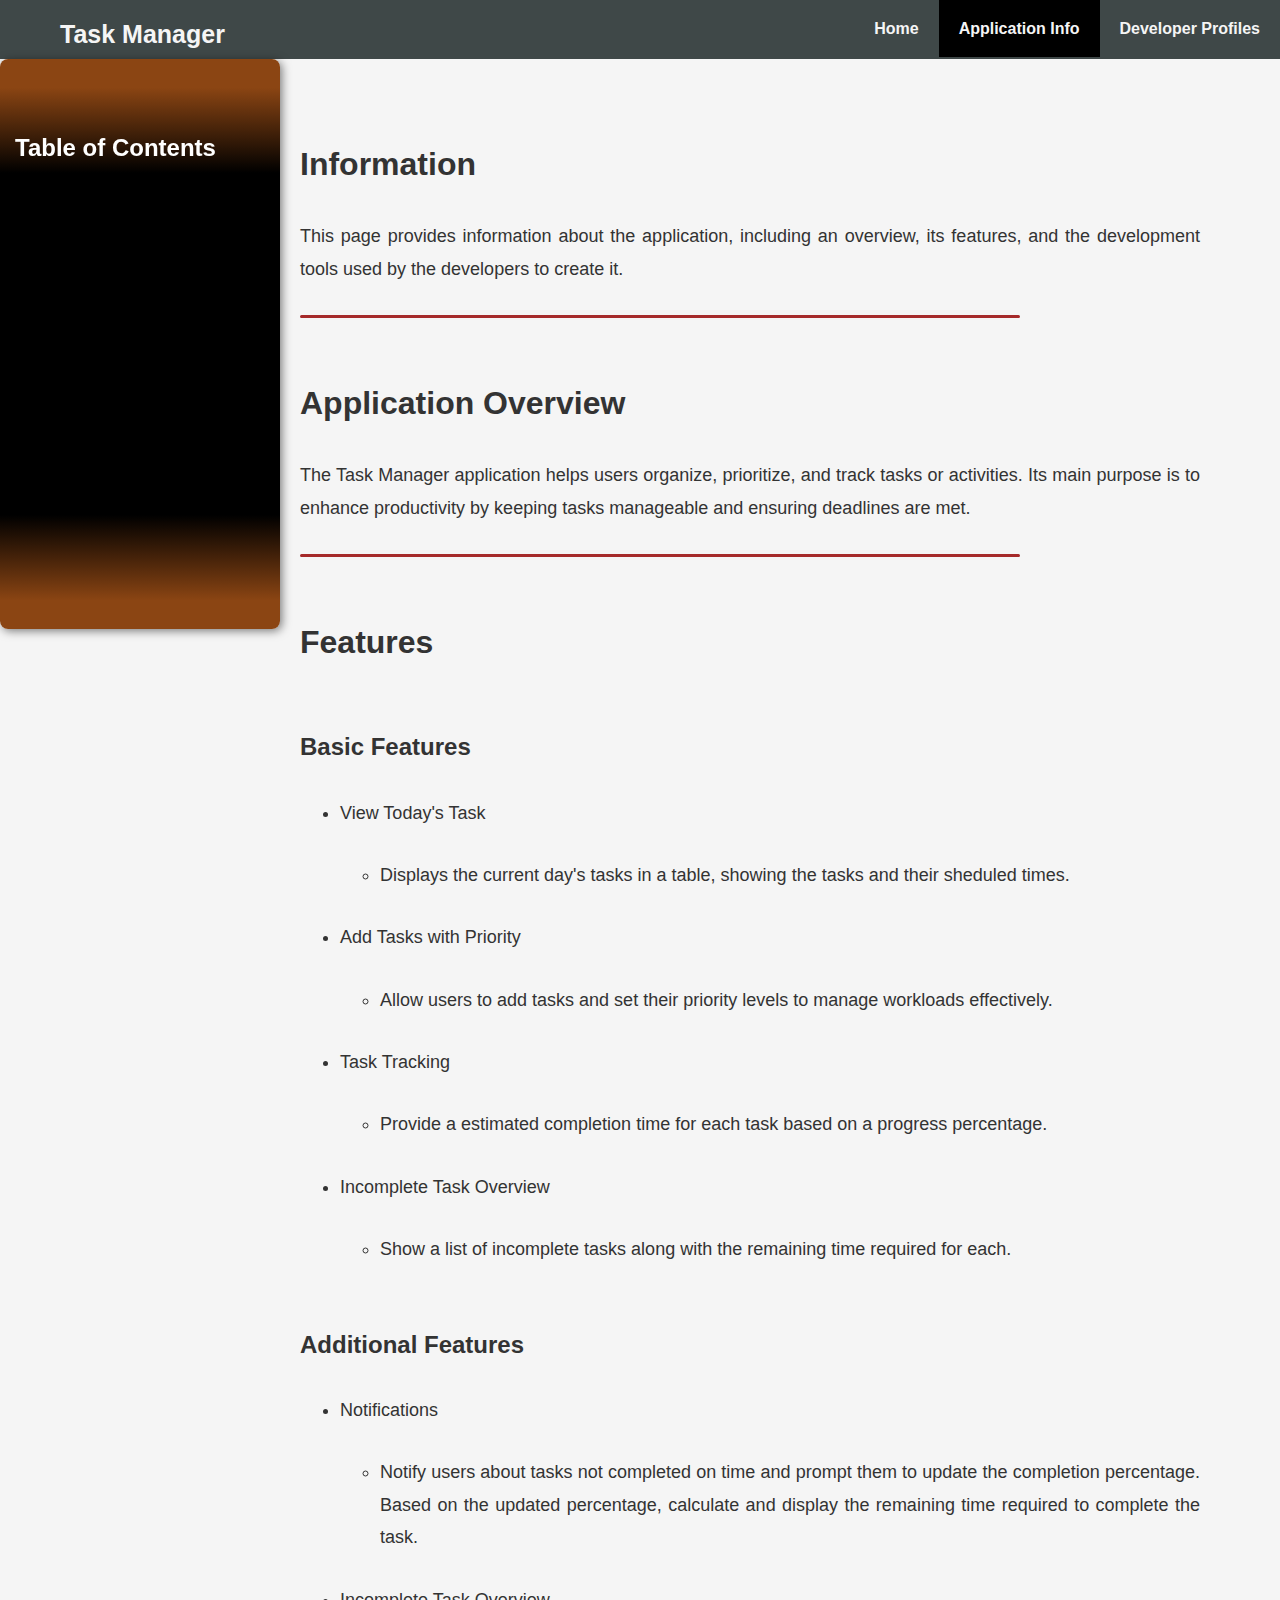
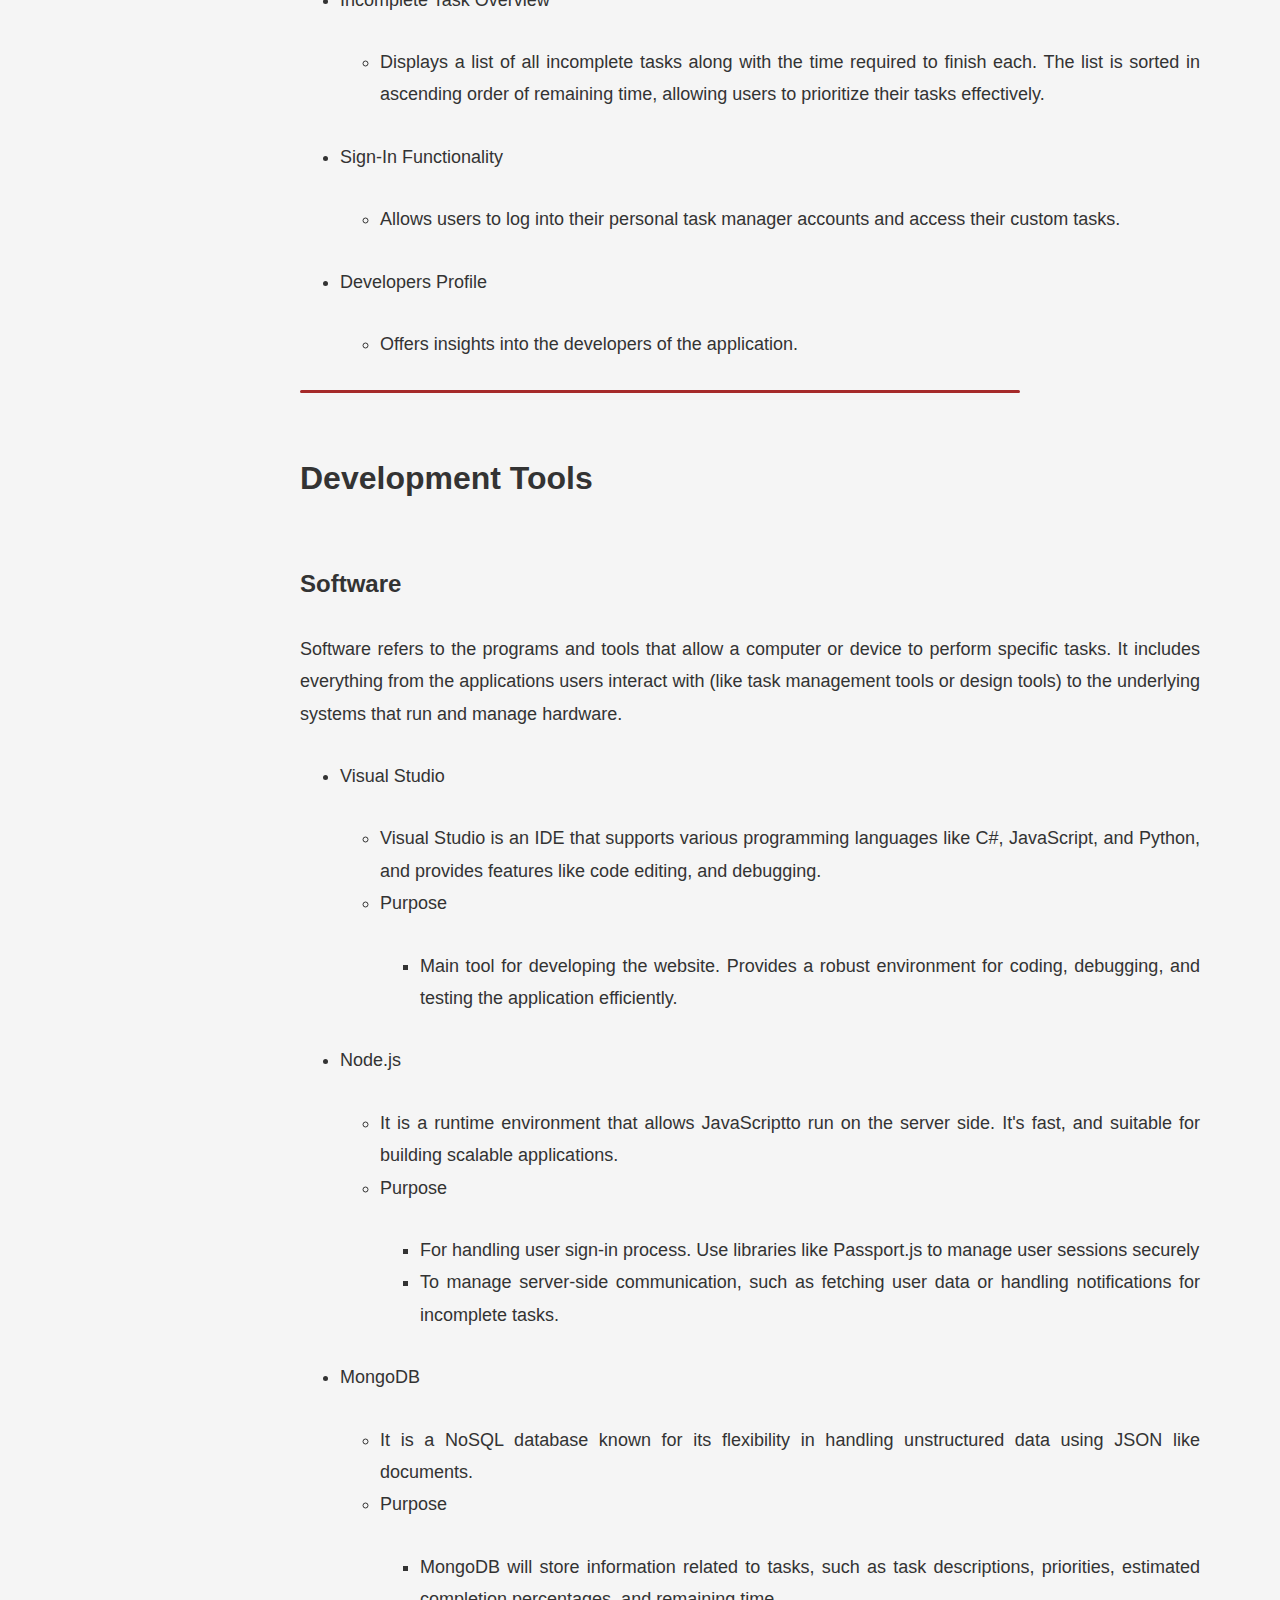
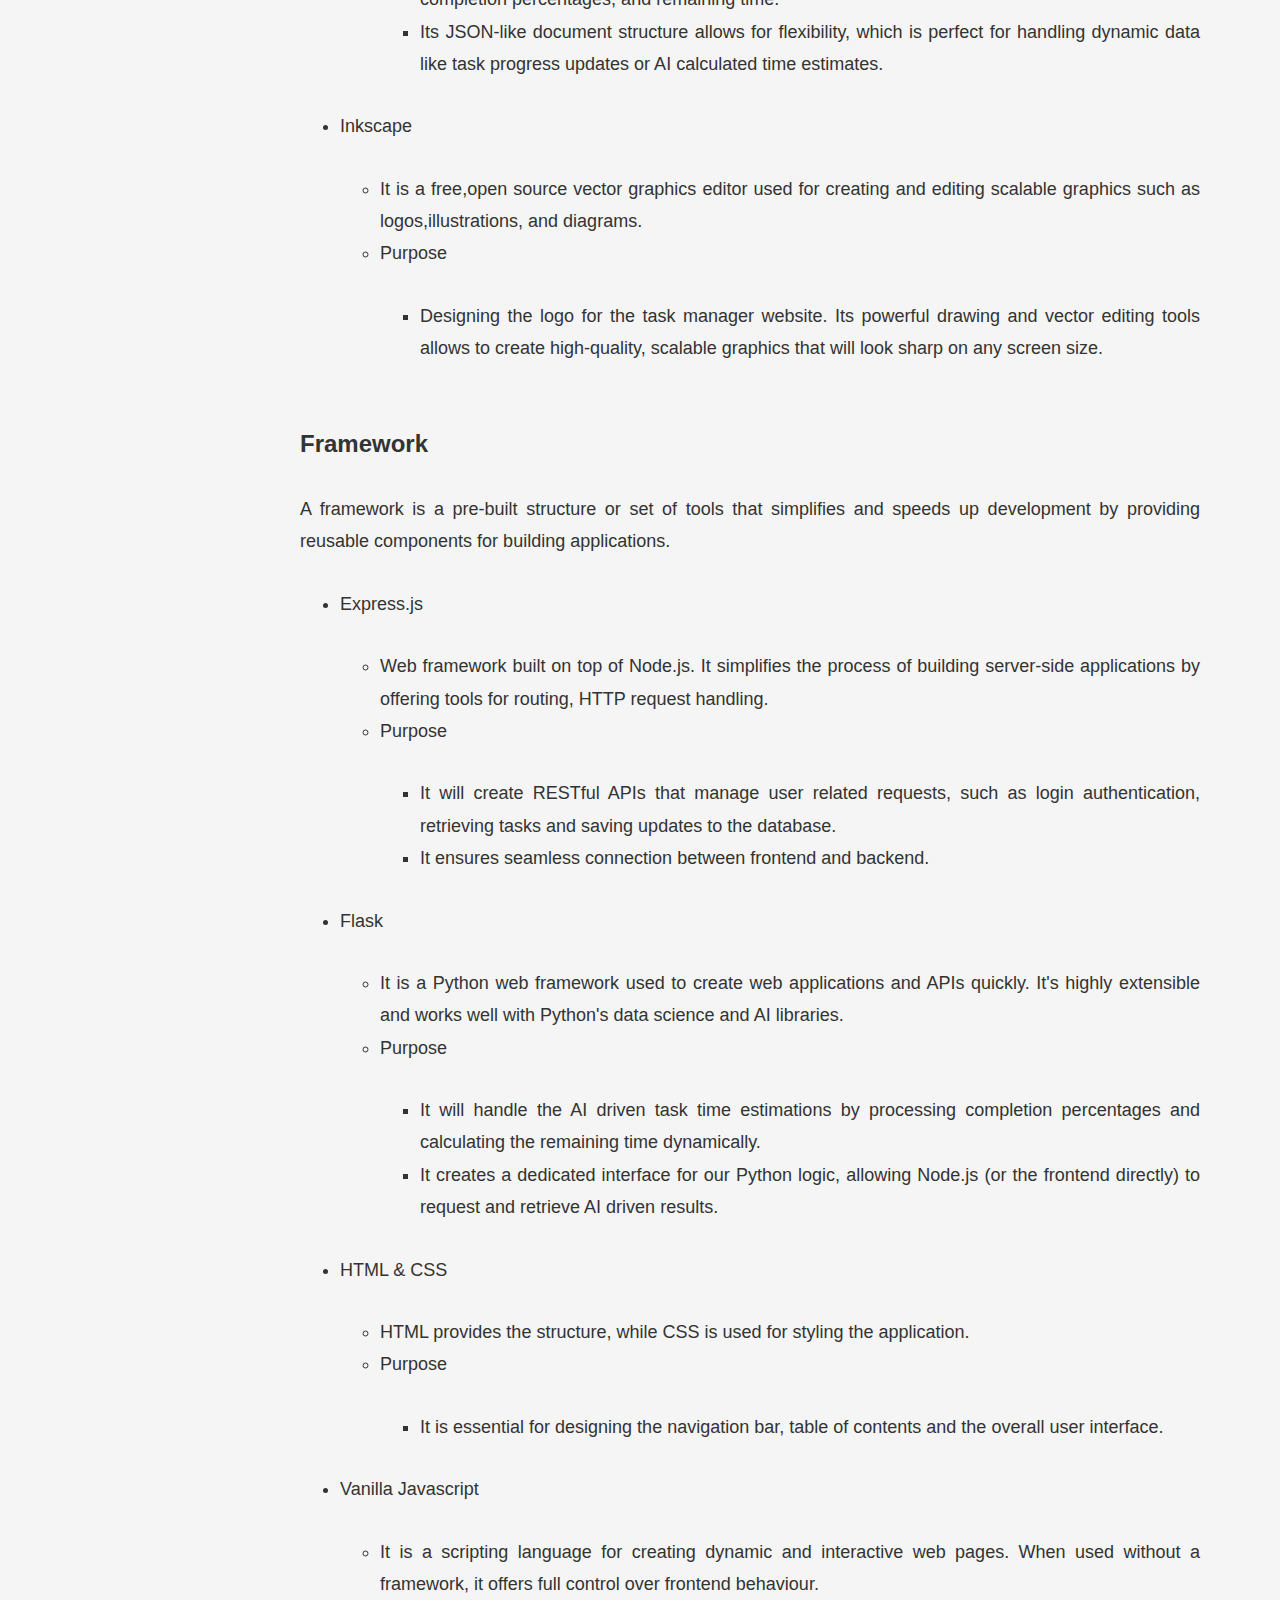
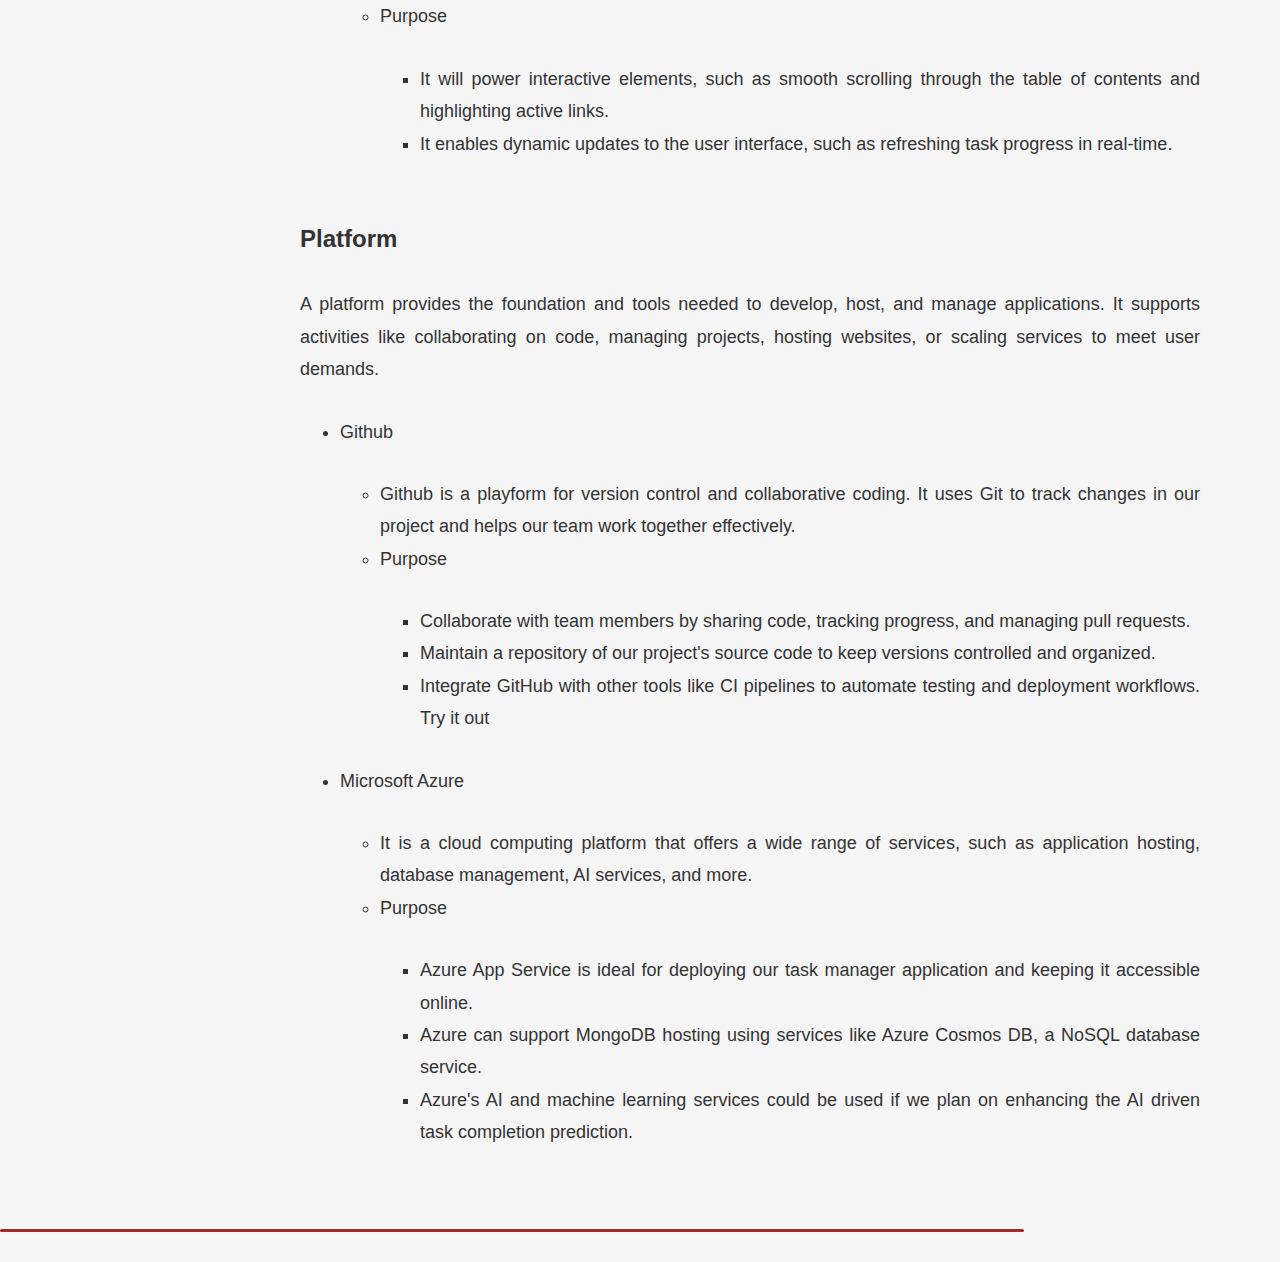
<file: index.html>
<!DOCTYPE html>
<html lang="en">
<head>
    <meta charset="UTF-8">
    <meta name="viewport" content="width=device-width, initial-scale=1.0">
    <title>Info-Task Manager</title>
    <link rel="stylesheet" href="index.css">
    <script defer src="index.js"></script>
</head>
<body>
    <header>
        <nav class="navclass">
            <div class="logo">
                <a href="index2.html">
                    Task Manager
                </a>
            </div>
            <ul>
                <li>
                    <a href="index2.html">Home</a>
                </li
                ><li>
                    <a href="index.html">Application Info</a> <!--#Stay on the current page-->
                </li
                ><li>
                    <a href="id.html">Developer Profiles</a>
                </li>
            </ul>
        </nav>
    </header>
    <aside id="table-of-contents">
        <h2>Table of Contents</h2>
        <ul id="toc-list">
            <!-- TOC links will be generated dynamically -->
        </ul>
    </aside>    
    <main>
        <section>
<h1 id="Information" >
                Information
            </h1>
            <p>
                This page provides information about the application, including an overview, its features, 
                and the development tools used by the developers to create it.
            </p>
        </section>
        <hr>
        <section>
<h1 id="Overview">
                Application Overview
            </h1>
            <p>
                The Task Manager application helps users organize, prioritize, and track tasks
                or activities. Its main purpose is to enhance productivity by keeping tasks 
                manageable and ensuring deadlines are met.
            </p>
        </section>
        <hr>
        <section>
<h1 id="Feature">
                Features
            </h1>
            <section>
<h2 id="Basic">
                    Basic Features
                </h2>
                <ul class="main">
                    <li>
                        View Today's Task
                    </li>
                    <ul class="description">
                        <li>Displays the current day's tasks in a table,
                            showing the tasks and their sheduled times.
                        </li>
                    </ul>
                    <li>
                        Add Tasks with Priority
                    </li>
                    <ul>
                        <li>
                            Allow users to add tasks and set their 
                            priority levels to manage workloads effectively. 
                        </li>
                    </ul>
                    <li>
                        Task Tracking
                    </li>
                    <ul class="description">
                        <li>Provide a estimated completion time for each
                            task based on a progress percentage.
                        </li>
                    </ul>
                    <li>
                        Incomplete Task Overview
                    </li>
                    <ul class="description">
                        <li>
                            Show a list of incomplete tasks along with 
                            the remaining time required for each.
                        </li>
                    </ul>
                </ul>
            </section>
            <section>
<h2 id="Additional">
                    Additional Features
                </h2>
                <ul class="main">
                    <li>
                        Notifications 
                    </li>
                    <ul class="description">
                        <li>
                            Notify users about tasks not completed on time and prompt them 
                            to update the completion percentage. Based on the updated 
                            percentage, calculate and display the remaining time required
                             to complete the task.
                        </li>
                    </ul>
                    <li>
                        Incomplete Task Overview
                    </li>
                    <ul>
                        <li>
                            Displays a list of all incomplete tasks along with the time required to finish each. 
                            The list is sorted in ascending order of remaining time, 
                            allowing users to prioritize their tasks effectively. 
                        </li>
                    </ul>
                    <li>
                        Sign-In Functionality
                    </li>
                    <ul class="description">
                        <li>
                            Allows users to log into their personal task manager accounts
                            and access their custom tasks.
                        </li>
                    </ul>
                    <li>
                        Developers Profile
                    </li>
                    <ul class="description">
                        <li>
                            Offers insights into the developers of the application.
                        </li>
                    </ul>
                </ul>
            </section>
        </section>
        <hr>
        <section>
<h1 id="Tools">
                Development Tools
            </h1>
            <section>
<h2 id="Software">
                    Software
                </h2>
                <p>
                    Software refers to the programs and tools that allow a computer or device to perform specific tasks. 
                    It includes everything from the applications users interact with (like task management tools or design tools) 
                    to the underlying systems that run and manage hardware.
                </p>
                <ul class="main">
                    <li>
                        Visual Studio
                    </li>
                    <ul class="description">
                        <li>
                            Visual Studio is an IDE that supports various programming
                            languages like C#, JavaScript, and Python, and provides features like
                            code editing, and debugging.
                        </li> 
                        <li>
                            Purpose
                        </li>
                        <ul class="purpose">
                            <li>
                                Main tool for developing the website.
                                Provides a robust environment for coding,
                                debugging, and testing the application efficiently.
                            </li>
                        </ul>
                    </ul>
                    <li>
                        Node.js
                    </li>
                    <ul class="description">
                        <li>
                            It is a runtime environment that allows JavaScriptto run on the server side. 
                            It's fast, and suitable for building scalable applications.
                        </li> 
                        <li>
                            Purpose
                        </li>
                        <ul class="purpose">
                            <li>
                                For handling user sign-in process. Use libraries
                                like Passport.js to manage user sessions securely
                            </li>
                            <li>
                                To manage server-side communication, such as fetching user data or 
                                handling notifications for incomplete tasks.
                            </li>
                        </ul>
                    </ul>
                    <li>
                        MongoDB
                    </li>
                    <ul class="description">
                        <li>
                            It is a NoSQL database known for its flexibility
                            in handling unstructured data using JSON like documents.
                        </li> 
                        <li>
                            Purpose
                        </li>
                        <ul class="purpose">
                            <li>
                                MongoDB will store information related to tasks,
                                such as task descriptions, priorities, estimated 
                                completion percentages, and remaining time.

                            </li>
                            <li>
                                Its JSON-like document structure allows for flexibility,
                                which is perfect for handling dynamic data like 
                                task progress updates or AI calculated time estimates.
                            </li>
                        </ul>
                    </ul>
                    <li>
                        Inkscape
                    </li>
                    <ul class="description">
                        <li>
                            It is a free,open source vector graphics editor
                            used for creating and editing scalable graphics such as 
                            logos,illustrations, and diagrams.
                        </li> 
                        <li>
                            Purpose
                        </li>
                        <ul class="purpose">
                            <li>
                                Designing the logo for the task manager website.
                                Its powerful drawing and vector editing tools allows to create
                                high-quality, scalable graphics that will look sharp on any screen
                                size.
                            </li>
                        </ul>
                    </ul>
                </ul>
            </section>
            <section>
<h2 id="Framework">
                    Framework
                </h2>
                <p>
                    A framework is a pre-built structure or set of tools that 
                    simplifies and speeds up development by providing reusable 
                    components for building applications.
                </p>
                <ul class="main">
                    <li>
                        Express.js
                    </li>
                    <ul class="description">
                        <li>
                            Web framework built on top of Node.js. It simplifies
                            the process of building server-side applications by
                            offering tools for routing, HTTP request handling.
                        </li> 
                        <li>
                            Purpose
                        </li>
                        <ul class="purpose">
                            <li>
                                It will create RESTful APIs that manage user
                                related requests, such as login authentication, retrieving
                                tasks and saving updates to the database.
                            </li>
                            <li>
                                It ensures seamless connection between 
                                frontend and backend.
                            </li>
                        </ul>
                    </ul>
                    <li>
                        Flask
                    </li>
                    <ul class="description">
                        <li>
                            It is a Python web framework used to create web applications
                            and APIs quickly. It's highly extensible and works well with 
                            Python's data science and AI libraries.
                        </li> 
                        <li>
                            Purpose
                        </li>
                        <ul class="purpose">
                            <li>
                                It will handle the AI driven task time estimations by
                                processing completion percentages and calculating the remaining time dynamically.
                            </li>
                            <li>
                                It creates a dedicated interface for our Python logic,
                                allowing Node.js (or the frontend directly) to request 
                                and retrieve AI driven results.
                            </li>
                        </ul>
                    </ul>
                    <li>
                        HTML & CSS
                    </li>
                    <ul class="description">
                        <li>
                            HTML provides the structure, while CSS is used 
                            for styling the application.
                        </li> 
                        <li>
                            Purpose
                        </li>
                        <ul class="purpose">
                            <li>
                                It is essential for designing the navigation bar,
                                table of contents and the overall user interface.
                            </li>
                        </ul>
                    </ul>
                    <li>
                        Vanilla Javascript
                    </li>
                    <ul class="description">
                        <li>
                            It is a scripting language for creating dynamic
                            and interactive web pages. When used without a 
                            framework, it offers full control over frontend behaviour.
                        </li> 
                        <li>
                            Purpose
                        </li>
                        <ul class="purpose">
                            <li>
                                It will power interactive elements, such as 
                                smooth scrolling through the table of contents
                                and highlighting active links.
                            </li>
                            <li>
                                It enables dynamic updates to the user interface,
                                such as refreshing task progress in real-time.
                            </li>
                        </ul>
                    </ul>
                </ul>
            </section>
            <section>
<h2 id="Platform">
                    Platform
                </h2>
                <p>
                    A platform provides the foundation and tools needed to 
                    develop, host, and manage applications. It supports 
                    activities like collaborating on code, managing projects, 
                    hosting websites, or scaling services to meet user demands.
                </p>
                <ul class="main">
                    <li>
                        Github
                    </li>
                    <ul class="description">
                        <li>
                            Github is a playform for version control and 
                            collaborative coding. It uses Git to track changes
                            in our project and helps our team work together effectively.
                        </li> 
                        <li>
                            Purpose
                        </li>
                        <ul class="purpose">
                            <li>
                                Collaborate with team members by sharing code,
                                tracking progress, and managing pull requests.
                            </li>
                            <li>
                                Maintain a repository of our project's source code 
                                to keep versions controlled and organized.
                            </li>
                            <li>
                                Integrate GitHub with other tools like CI pipelines 
                                to automate testing and deployment workflows.
                                <span class="Maybe">Try it out</span>
                            </li>
                        </ul>
                    </ul>
                    <li>
                        Microsoft Azure
                    </li>
                    <ul class="description">
                        <li>
                            It is a cloud computing platform that offers
                            a wide range of services, such as application hosting, database management, 
                            AI services, and more.
                        </li> 
                        <li>
                            Purpose
                        </li>
                        <ul class="purpose">
                            <li>
                                Azure App Service is ideal for deploying our task manager
                                application and keeping it accessible online.
                            </li>
                            <li>
                                Azure can support MongoDB hosting using services like 
                                Azure Cosmos DB, a NoSQL database service.
                            </li>
                            <li>
                                Azure's AI and machine learning services could be used if 
                                we plan on enhancing the AI driven task completion prediction.
                            </li>
                        </ul>
                    </ul>
                </ul>
            </section>
        </section>
    </main>
    <hr>
</body>
</html>
</file>
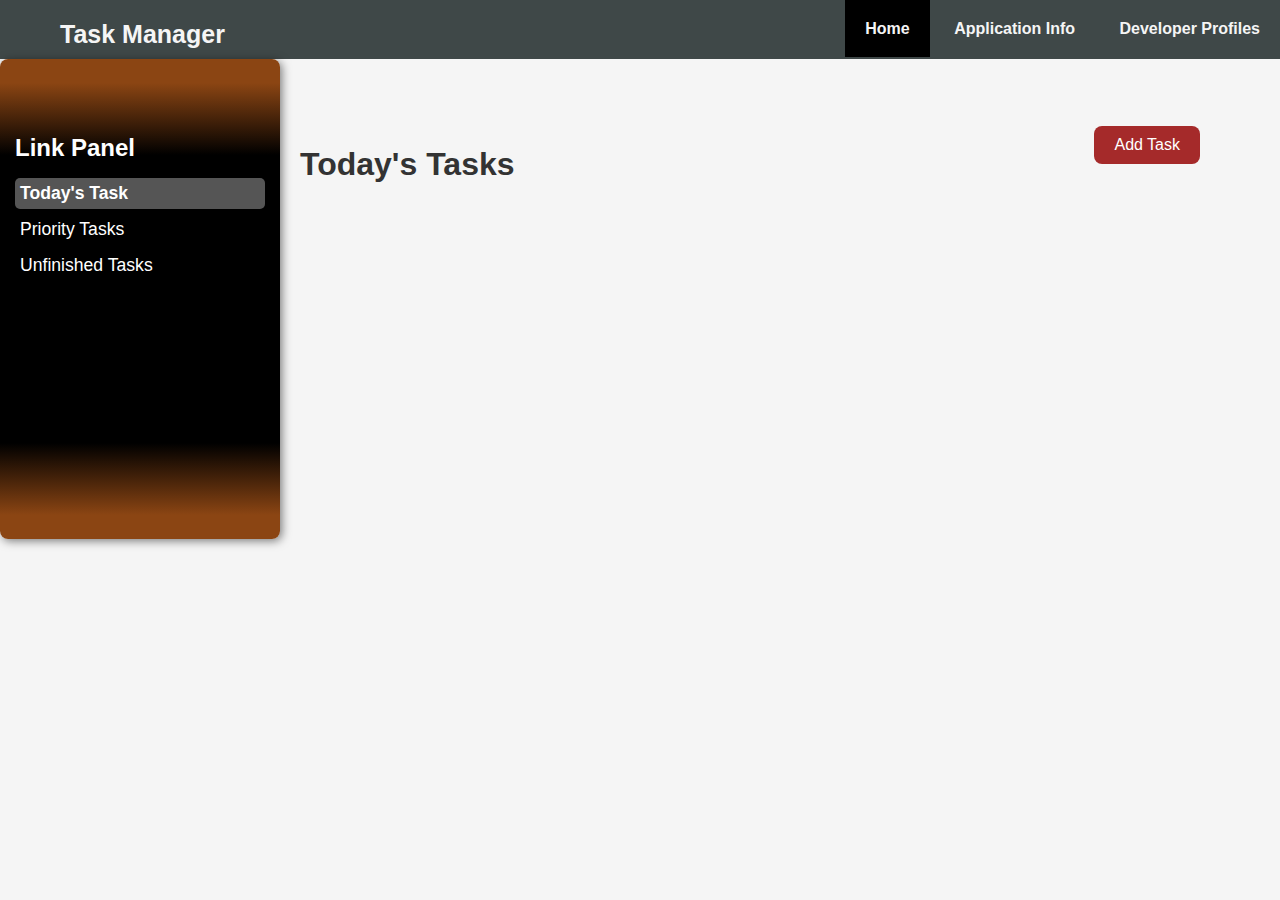
<file: index2.html>
<!DOCTYPE html>
<html lang="en">
<head>
  <meta charset="UTF-8" />
  <meta name="viewport" content="width=device-width, initial-scale=1.0"/>
  <title>Task Manager</title>
  <link rel="stylesheet" href="index.css">
  <script defer src="index2.js"></script>
</head>
<body>
  <header>
    <nav class="navclass">
      <div class="logo">
        <a href="index2.html">Task Manager</a>
      </div>
      <ul>
        <li><a href="index2.html" class="active">Home</a></li>
        <li><a href="index.html">Application Info</a></li>
        <li><a href="id.html">Developer Profiles</a></li>
      </ul>
    </nav>
  </header>

  <aside id="link-panel">
    <h2>Link Panel</h2>
    <ul id="panel-list">
      <li><a href="index2.html">Today's Task</a></li>
      <li><a href="priority.html">Priority Tasks</a></li>
      <li><a href="unfinished.html">Unfinished Tasks</a></li>
    </ul>
  </aside>

  <main id="task-main">
    <div class="task-header">
      <h1>Today's Tasks</h1>
      <button id="addTaskButton">Add Task</button>
    </div>

    <div id="taskContainer">
      <!-- Task cards will be added here -->
    </div>
  </main>

  <!-- Popup Form -->
  <div id="taskPopup" class="popup-overlay">
    <div class="popup-content">
      <h2>Add New Task</h2>
      <form id="taskForm">
        <label>Task Name:</label>
        <input type="text" id="taskName" required>

        <label>Start Time:</label>
        <input type="time" id="startTime" required>

        <label>End Time:</label>
        <input type="time" id="endTime" required>

        <label>Priority:</label>
        <input type="checkbox" id="priorityToggle"> Yes

        <div class="popup-buttons">
          <button type="submit">Add Task</button>
          <button type="button" id="closePopup">Cancel</button>
        </div>
      </form>
    </div>
  </div>
</body>
</html>
</file>
<file: index.css>
html {
  scroll-behavior: smooth;
}

body {
  font-family: Arial, sans-serif;
  margin: 0;
  padding: 0;
  background-color: #f5f5f5;
  color: #333;
}

main {
  margin-left: 280px;
  margin-right: 60px;
  padding: 20px;
  line-height: 1.6;
  font-size: 16px;
}

main h1, h2 {
  margin-top: 60px;
}

main p, main ul {
  margin-top: 30px;
  font-size: 18px;
  line-height: 1.8;
  margin-bottom: 30px;
  text-align: justify;
}

hr {
  border: 0;
  border-top: 3px solid brown;
  margin: 30px 0;
  width: 80%;
  border-radius: 5px;
}

#table-of-contents, #link-panel {
  position: sticky;
  top: 0;
  height: 60vh;
  background: linear-gradient(to bottom, saddlebrown 5%, black 20%, black 80%, saddlebrown 95%);
  color: white;
  padding: 15px;
  width: 250px;
  float: left;
  margin-right: 20px;
  border-radius: 8px;
  box-shadow: 2px 2px 10px rgba(0, 0, 0, 0.5);
  z-index: 1;
  overflow-y: auto;
}

#link-panel {
  height: 50vh;
}

#table-of-contents h2, #link-panel h2 {
  font-size: 1.5em;
  margin-bottom: 10px;
  color: white;
}

#toc-list, #panel-list {
  list-style: none;
  padding: 0;
}

#toc-list li, #panel-list li {
  margin: 5px 0;
}

#panel-list li {
  font-size: 1.1em;
}

#toc-list li a, #panel-list li a {
  color: white;
  text-decoration: none;
  padding: 5px;
  display: block;
  border-radius: 5px;
}

#toc-list li a:hover, #panel-list li a:hover {
  background-color: grey;
}

#toc-list li a.active, #panel-list li a.active {
  background-color: #555;
  font-weight: bold;
}

ul.subheadings {
  display: none;
  margin-left: 20px;
  margin-top: 5px;
}

.subheadings li {
  margin-top: 5px;
}

.navclass {
  display: flex;
  background-color: rgb(63, 72, 72);
  justify-content: space-between;
  text-align: center;
  padding-top: 20px;
  padding-bottom: 10px;
  width: 100%;
}

.logo a {
  margin-left: 40px;
  text-decoration: none;
  font-size: 25px;
  font-weight: bold;
  padding: 20px;
  color: whitesmoke;
}

.navclass ul {
  list-style-type: none;
  margin: 0;
  padding: 0;
}

.navclass li {
  display: inline-block;
}

.navclass li a {
  font-size: 16px;
  font-weight: bold;
  color: whitesmoke;
  text-decoration: none;
  padding: 20px;
}

.navclass a:hover {
  background-color: rgb(37, 42, 42);
}

.navclass li a.active {
  background-color: black !important;
}

/* --- TASK MANAGER NEW STYLES --- */

.task-header {
  display: flex;
  justify-content: space-between;
  align-items: center;
  margin-bottom: 30px;
}

#addTaskButton {
  background-color: brown;
  color: white;
  border: none;
  padding: 10px 20px;
  font-size: 16px;
  border-radius: 8px;
  cursor: pointer;
}

#addTaskButton:hover {
  background-color: darkred;
}

/* Popup Overlay */
.popup-overlay {
  position: fixed;
  top: 0;
  left: 0;
  width: 100%;
  height: 100%;
  background: rgba(0, 0, 0, 0.7);
  backdrop-filter: blur(4px);
  display: none;
  align-items: center;
  justify-content: center;
  z-index: 999;
}

/* Popup Content */
.popup-content {
  background: white;
  padding: 30px;
  border-radius: 12px;
  width: 300px;
  text-align: center;
}

.popup-content form {
  display: flex;
  flex-direction: column;
}

.popup-content input[type="text"],
.popup-content input[type="time"] {
  padding: 8px;
  margin-bottom: 15px;
  border-radius: 6px;
  border: 1px solid #ccc;
}

.popup-buttons {
  display: flex;
  justify-content: space-between;
}

.popup-buttons button {
  padding: 8px 12px;
  border: none;
  border-radius: 6px;
  cursor: pointer;
}

.popup-buttons button[type="submit"] {
  background-color: brown;
  color: white;
}

.popup-buttons button#closePopup {
  background-color: grey;
  color: white;
}

/* Task Cards */
#taskContainer {
  display: flex;
  flex-direction: column;
  gap: 20px;
}

.task-card {
  background: white;
  padding: 20px;
  border-left: 5px solid brown;
  border-radius: 8px;
  box-shadow: 2px 2px 10px rgba(0,0,0,0.1);
}

.task-card.priority {
  border-left-color: red;
}

.task-card h3 {
  margin: 0 0 10px 0;
}

.task-card .time-range {
  font-size: 14px;
  color: #555;
  margin-bottom: 10px;
}
</file>
